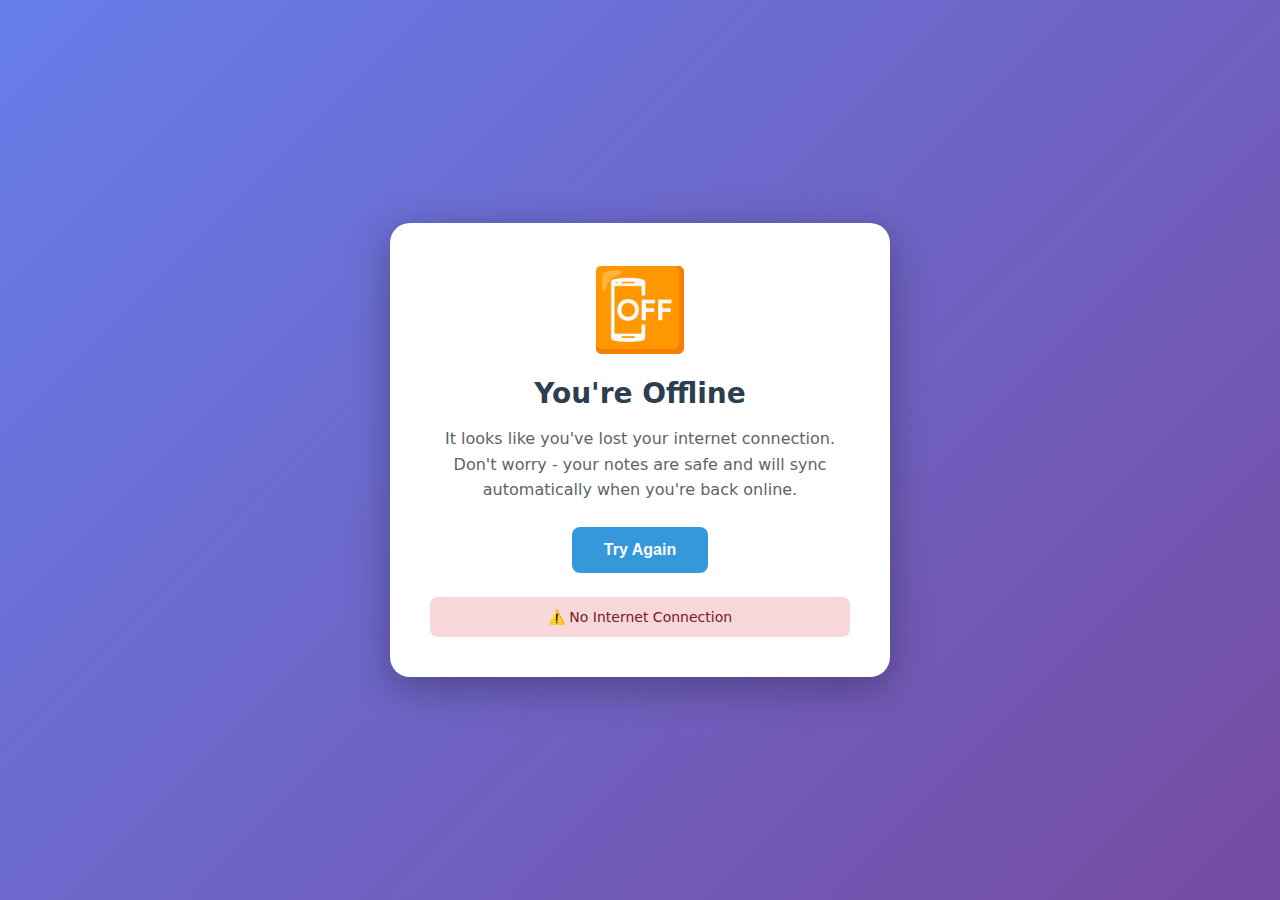
<file: offline.html>
<!DOCTYPE html>
<html lang="en">
<head>
    <meta charset="UTF-8">
    <meta name="viewport" content="width=device-width, initial-scale=1.0">
    <title>Offline - Personal Notebook</title>
    <style>
        * {
            margin: 0;
            padding: 0;
            box-sizing: border-box;
        }
        
        body {
            font-family: -apple-system, BlinkMacSystemFont, 'Segoe UI', system-ui, sans-serif;
            background: linear-gradient(135deg, #667eea 0%, #764ba2 100%);
            min-height: 100vh;
            display: flex;
            align-items: center;
            justify-content: center;
            padding: 20px;
        }
        
        .container {
            background: white;
            border-radius: 20px;
            padding: 40px;
            max-width: 500px;
            text-align: center;
            box-shadow: 0 10px 40px rgba(0,0,0,0.3);
        }
        
        .icon {
            font-size: 80px;
            margin-bottom: 20px;
            animation: float 3s ease-in-out infinite;
        }
        
        @keyframes float {
            0%, 100% { transform: translateY(0px); }
            50% { transform: translateY(-20px); }
        }
        
        h1 {
            color: #2c3e50;
            margin-bottom: 16px;
            font-size: 28px;
        }
        
        p {
            color: #5f6368;
            line-height: 1.6;
            margin-bottom: 24px;
        }
        
        .button {
            background: #3498db;
            color: white;
            border: none;
            padding: 14px 32px;
            border-radius: 8px;
            font-size: 16px;
            font-weight: 600;
            cursor: pointer;
            transition: all 0.3s ease;
        }
        
        .button:hover {
            background: #2980b9;
            transform: translateY(-2px);
            box-shadow: 0 4px 12px rgba(52, 152, 219, 0.4);
        }
        
        .status {
            margin-top: 24px;
            padding: 12px;
            background: #f8f9fa;
            border-radius: 8px;
            font-size: 14px;
            color: #6c757d;
        }
        
        .status.online {
            background: #d4edda;
            color: #155724;
        }
        
        .status.offline {
            background: #f8d7da;
            color: #721c24;
        }
    </style>
</head>
<body>
    <div class="container">
        <div class="icon">📴</div>
        <h1>You're Offline</h1>
        <p>
            It looks like you've lost your internet connection. 
            Don't worry - your notes are safe and will sync automatically 
            when you're back online.
        </p>
        <button class="button" onclick="window.location.reload()">
            Try Again
        </button>
        <div class="status offline" id="status">
            ⚠️ No Internet Connection
        </div>
    </div>
    
    <script>
        // Monitor connection status
        function updateStatus() {
            const status = document.getElementById('status');
            if (navigator.onLine) {
                status.className = 'status online';
                status.textContent = '✅ Connection Restored! Reloading...';
                setTimeout(() => window.location.reload(), 1000);
            } else {
                status.className = 'status offline';
                status.textContent = '⚠️ No Internet Connection';
            }
        }
        
        // Listen for connection changes
        window.addEventListener('online', updateStatus);
        window.addEventListener('offline', updateStatus);
        
        // Check status every 5 seconds
        setInterval(updateStatus, 5000);
    </script>
</body>
</html>
</file>
